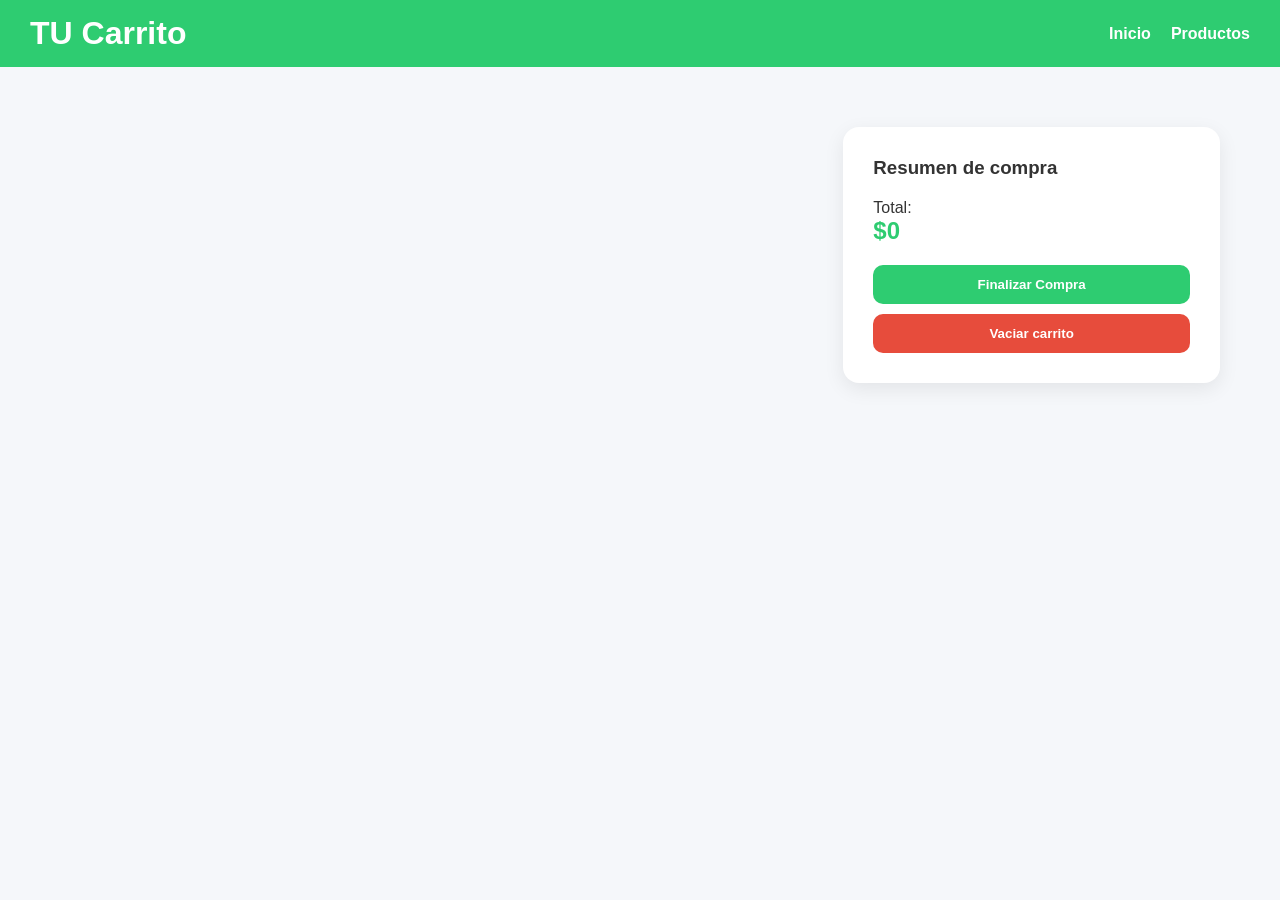
<file: carrito.html>
<!DOCTYPE html>
<html lang="es">
<head>
  <meta charset="UTF-8">
  <meta name="viewport" content="width=device-width, initial-scale=1.0">
  <title>Carrito</title>
  <link rel="stylesheet" href="public/css/styles.css">
</head>
<body>

<header class="header">
  <h1>TU Carrito</h1>
  <nav>
    <a href="index.html">Inicio</a>
    <a href="productos.html">Productos</a>
  </nav>
</header>

<section class="carrito-page">

  <div class="carrito-lista" id="carrito-items">
    <!-- Productos renderizados aquí -->
  </div>

  <aside class="carrito-resumen">
    <h3>Resumen de compra</h3>
    <p>Total:</p>
    <h2 id="total">$0</h2>

    <button class="btn-finalizar">Finalizar Compra</button>
    <button class="btn-vaciar" onclick="vaciarCarrito()">Vaciar carrito</button>
  </aside>

</section>

<script src="public/js/app.js"></script>
</body>
</html>
</file>
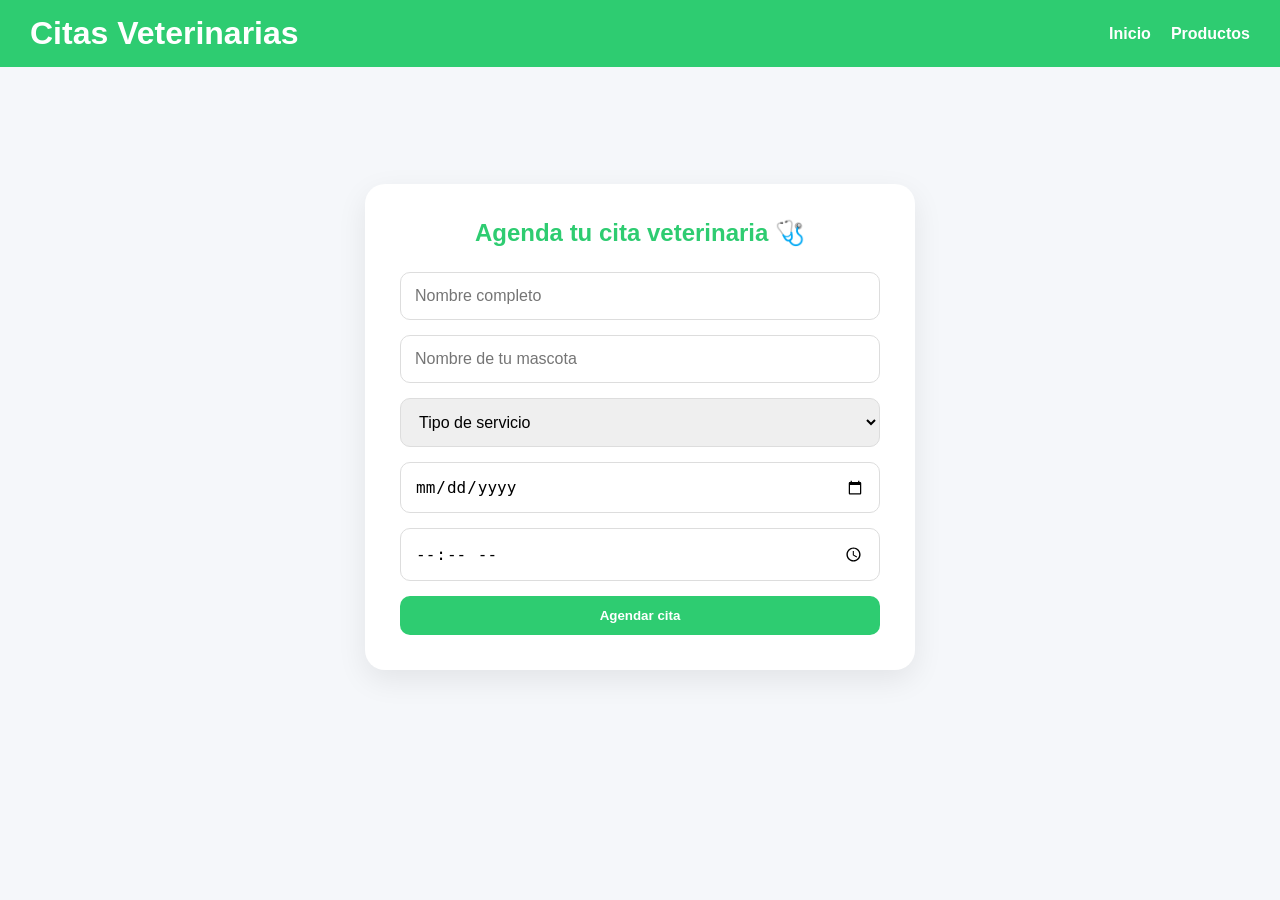
<file: citas.html>
<!DOCTYPE html>
<html lang="es">
<head>
  <meta charset="UTF-8">
  <meta name="viewport" content="width=device-width, initial-scale=1.0">
  <title>Citas Veterinarias</title>
  <link rel="stylesheet" href="public/css/styles.css">
</head>
<body>

<header class="header">
  <h1>Citas Veterinarias</h1>
  <nav>
    <a href="index.html">Inicio</a>
    <a href="productos.html">Productos</a>
  </nav>
</header>

<section class="citas-wrapper">
  <div class="citas-card">
    <h2>Agenda tu cita veterinaria 🩺</h2>

    <form class="form-cita">
      <input type="text" placeholder="Nombre completo" required>
      <input type="text" placeholder="Nombre de tu mascota" required>

      <select required>
        <option disabled selected>Tipo de servicio</option>
        <option>Consulta General</option>
        <option>Vacunación</option>
        <option>Peluquería</option>
        <option>Desparasitación</option>
      </select>

      <input type="date" required>
      <input type="time" required>

      <button type="submit">Agendar cita</button>
    </form>
  </div>
</section>

</body>
</html>
</file>
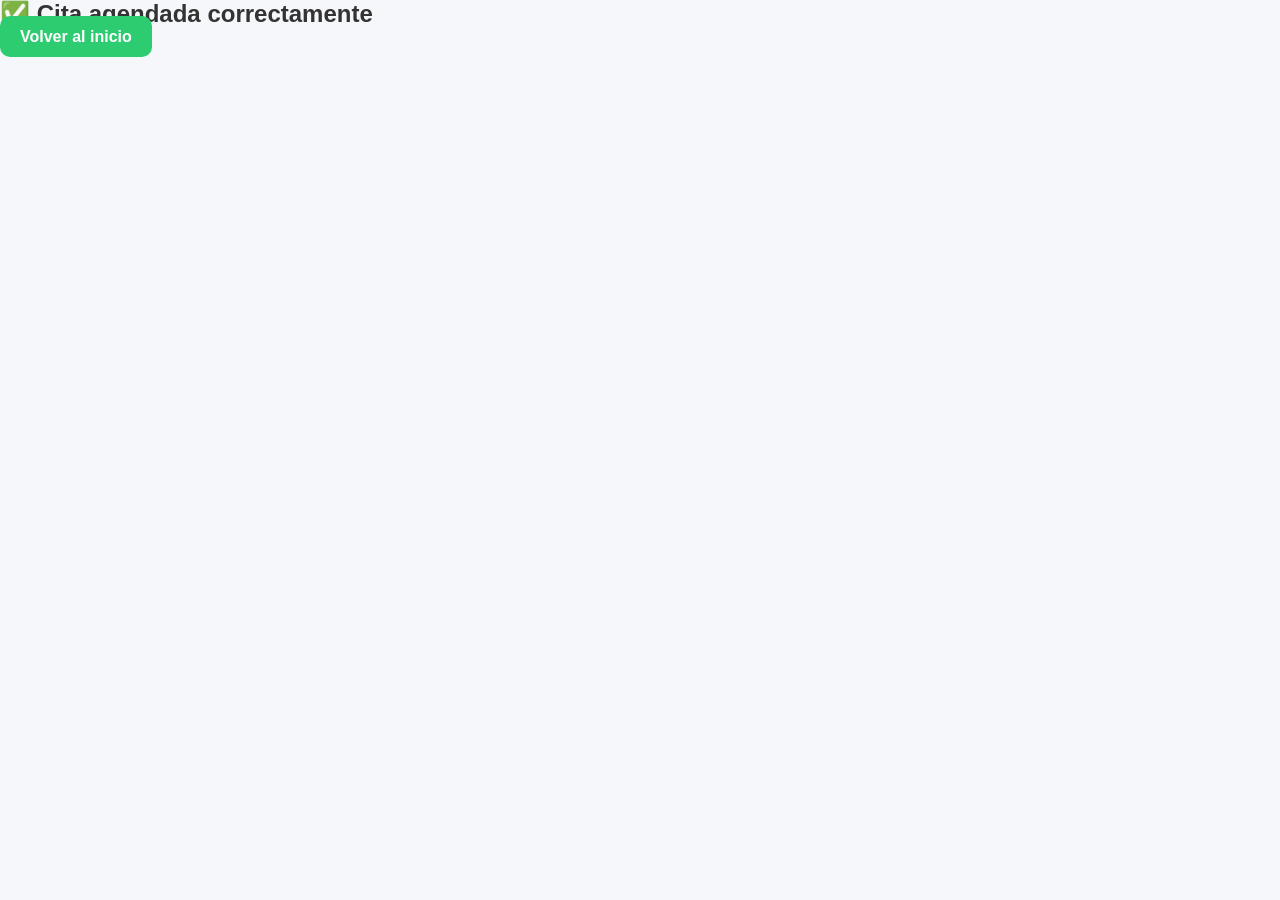
<file: confirmacion.html>
<!DOCTYPE html>
<html lang="es">
<head>
  <meta charset="UTF-8">
  <title>Confirmación</title>
  <link rel="stylesheet" href="public/css/styles.css">
</head>
<body>

<main class="center">
  <h2>✅ Cita agendada correctamente</h2>
  <a href="index.html" class="btn">Volver al inicio</a>
</main>

</body>
</html>
</file>
<file: public/css/styles.css>
/* RESET */
*{
  margin:0;
  padding:0;
  box-sizing:border-box;
}

/* BODY */
body{
  font-family:'Segoe UI',sans-serif;
  background:#f5f7fa;
  color:#333;
}

/* HEADER */
.header{
  background:#2ecc71;
  color:white;
  padding:15px 30px;
  display:flex;
  justify-content:space-between;
  align-items:center;
  flex-wrap:wrap;
}

.logo-container{
  display:flex;
  align-items:center;
  gap:12px;
}

.logo{
  width:50px;
  height:50px;
  object-fit:contain;
}

nav{
  display:flex;
  gap:20px;
}

nav a{
  color:white;
  text-decoration:none;
  font-weight:bold;
}

/* HERO */
.hero{
  height:80vh;
  background:linear-gradient(rgba(0,0,0,.5),rgba(0,0,0,.5)),
             url('../img/image.png');
  background-size:cover;
  background-position:center;
  display:flex;
  align-items:center;
  justify-content:center;
  text-align:center;
  color:white;
}

.hero-content{
  max-width:700px;
  padding:20px;
}

.hero-content h2{
  font-size:3rem;
  margin-bottom:15px;
}

.hero-content p{
  font-size:1.2rem;
  margin-bottom:25px;
}

/* BOTONES */
.buttons{
  display:flex;
  gap:15px;
  justify-content:center;
  flex-wrap:wrap;
}

.btn,
button{
  background:#2ecc71;
  color:white;
  padding:12px 20px;
  border:none;
  border-radius:10px;
  cursor:pointer;
  text-decoration:none;
  font-weight:bold;
  transition:.3s;
}

.btn:hover,
button:hover{
  background:#27ae60;
}

.btn.secondary{
  background:white;
  color:#2ecc71;
}

/* PRODUCTOS */
.section-title{
  padding:30px 40px 10px;
}

.grid{
  padding:20px 40px 40px;
  display:grid;
  grid-template-columns:repeat(auto-fit,minmax(240px,1fr));
  gap:25px;
}

.card{
  background:white;
  padding:15px;
  border-radius:16px;
  text-align:center;
  box-shadow:0 6px 18px rgba(0,0,0,0.08);
  transition:.3s;
}

.card:hover{
  transform:translateY(-6px);
}

.card img{
  width:100%;
  height:220px;
  object-fit:cover;
  border-radius:12px;
  margin-bottom:15px;
}

.card h3{
  margin-bottom:8px;
}

.card p{
  color:#2ecc71;
  font-weight:bold;
  margin-bottom:15px;
  font-size:1.1rem;
}

/* CARRITO */
.carrito-item{
  display:flex;
  align-items:center;
  gap:15px;
  background:white;
  padding:15px;
  border-radius:12px;
  margin-bottom:15px;
  box-shadow:0 4px 10px rgba(0,0,0,.08);
}

.carrito-item img{
  width:80px;
  height:80px;
  object-fit:cover;
  border-radius:10px;
}

.btn-eliminar{
  background:#e74c3c;
}

.btn-eliminar:hover{
  background:#c0392b;
}

/* FORMULARIO CITAS */
.citas-container{
  max-width:500px;
  margin:50px auto;
  padding:30px;
  background:white;
  border-radius:15px;
  box-shadow:0 5px 20px rgba(0,0,0,.1);
}

.form-cita{
  display:flex;
  flex-direction:column;
  gap:15px;
}

.form-cita input,
.form-cita select{
  padding:12px;
  border-radius:8px;
  border:1px solid #ccc;
}

/* FOOTER */
footer{
  text-align:center;
  padding:20px;
  background:#222;
  color:white;
}

/* RESPONSIVE */
@media(max-width:768px){
  .header{
    flex-direction:column;
    gap:15px;
  }

  .hero-content h2{
    font-size:2rem;
  }

  .grid{
    padding:20px;
  }
}



.citas-wrapper{
  min-height:80vh;
  display:flex;
  justify-content:center;
  align-items:center;
  padding:40px 20px;
}

.citas-card{
  background:white;
  width:100%;
  max-width:550px;
  padding:35px;
  border-radius:20px;
  box-shadow:0 10px 30px rgba(0,0,0,0.08);
}

.citas-card h2{
  margin-bottom:25px;
  text-align:center;
  color:#2ecc71;
}

.form-cita{
  display:flex;
  flex-direction:column;
  gap:15px;
}

.form-cita input,
.form-cita select{
  padding:14px;
  border:1px solid #ddd;
  border-radius:10px;
  font-size:1rem;
}



.carrito-page{
  max-width:1200px;
  margin:40px auto;
  padding:20px;
  display:grid;
  grid-template-columns:2fr 1fr;
  gap:30px;
}

.carrito-lista{
  display:flex;
  flex-direction:column;
  gap:20px;
}

.carrito-item{
  display:flex;
  align-items:center;
  gap:20px;
  background:white;
  padding:20px;
  border-radius:16px;
  box-shadow:0 6px 20px rgba(0,0,0,0.08);
}

.carrito-item img{
  width:100px;
  height:100px;
  object-fit:cover;
  border-radius:12px;
}

.carrito-info{
  flex:1;
}

.carrito-info h4{
  margin-bottom:8px;
}

.carrito-precio{
  color:#2ecc71;
  font-weight:bold;
}

.carrito-resumen{
  background:white;
  padding:30px;
  border-radius:16px;
  box-shadow:0 6px 20px rgba(0,0,0,0.08);
  height:fit-content;
}

.carrito-resumen h3{
  margin-bottom:20px;
}

.carrito-resumen h2{
  color:#2ecc71;
  margin-bottom:20px;
}

.btn-finalizar{
  width:100%;
  margin-bottom:10px;
}

.btn-vaciar{
  width:100%;
  background:#e74c3c;
}

.btn-vaciar:hover{
  background:#c0392b;
}

/* RESPONSIVE */

@media(max-width:900px){
  .carrito-page{
    grid-template-columns:1fr;
  }
}
</file>
